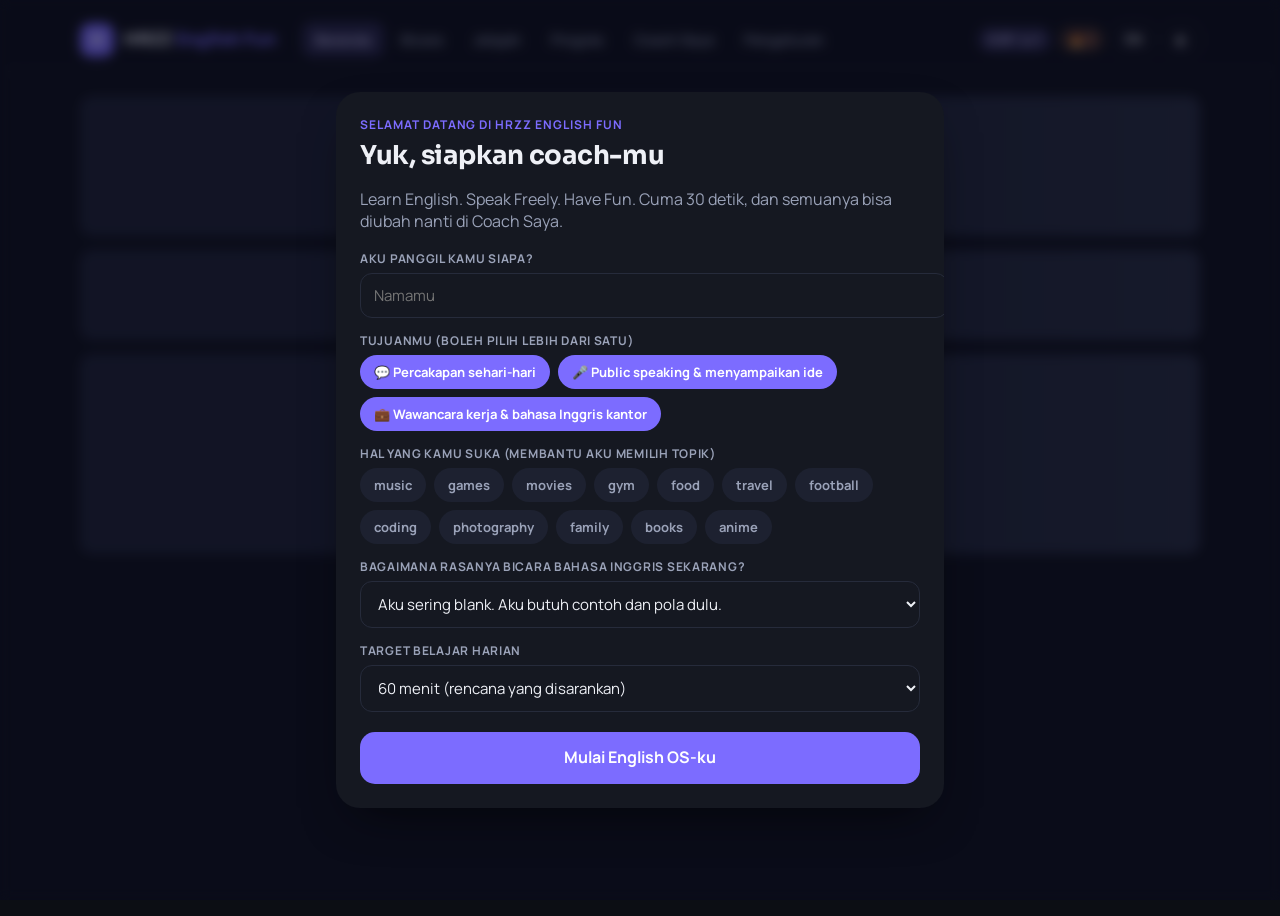
<file: pages/index.html>
<!DOCTYPE html>
<html lang="en">
<head>
<meta charset="utf-8" />
<meta name="viewport" content="width=device-width, initial-scale=1, viewport-fit=cover" />
<title>Home · Daily Command Center · HRZZ English Fun</title>
<meta name="description" content="HRZZ English Fun: your personal daily English coach. Learn English. Speak Freely. Have Fun." />
<meta name="theme-color" content="#0c0e14" />
<meta name="application-name" content="HRZZ English Fun" />
<meta name="mobile-web-app-capable" content="yes" />
<meta name="apple-mobile-web-app-capable" content="yes" />
<meta name="apple-mobile-web-app-status-bar-style" content="black-translucent" />
<meta name="apple-mobile-web-app-title" content="HRZZ English" />
<link rel="apple-touch-icon" href="/api/v2/images/ref/85dc582d-a0d6-4adc-9008-ea34d111bfb8?v=31846d463d367671" />
<link rel="icon" href="/api/v2/images/ref/85dc582d-a0d6-4adc-9008-ea34d111bfb8?v=31846d463d367671" />
<link rel="preconnect" href="https://fonts.googleapis.com" />
<link rel="preconnect" href="https://fonts.gstatic.com" crossorigin />
<link href="https://fonts.googleapis.com/css2?family=Sora:wght@600;700;800&family=Manrope:wght@500;600;700;800&display=swap" rel="stylesheet" />
<link rel="stylesheet" href="/assets/theme.css" />
<script>try{document.documentElement.setAttribute('data-theme',localStorage.getItem('hrzz-theme')||'dark')}catch(e){}</script>

</head>
<body>
<script>window.addEventListener("error",function(e){var a=document.getElementById("app");if(a)a.innerHTML="<div class='card card-pad' style='margin-top:24px'><b>Script error:</b> "+(e.message||e.type)+" <span class='muted'>("+(e.filename||"")+":"+(e.lineno||"")+")</span></div>"});window.addEventListener("unhandledrejection",function(e){var a=document.getElementById("app");if(a)a.innerHTML="<div class='card card-pad' style='margin-top:24px'><b>Error:</b> "+(e.reason&&e.reason.message||e.reason)+"</div>"});</script>
<main id="app" class="shell" data-page="home"></main>
<script src="/assets/data.js"></script>
<script src="/assets/i18n.js"></script>
<script src="/assets/core.js"></script>
<script src="/assets/app.js"></script>
<script src="/assets/page-home.js"></script>
</body>
</html>
</file>
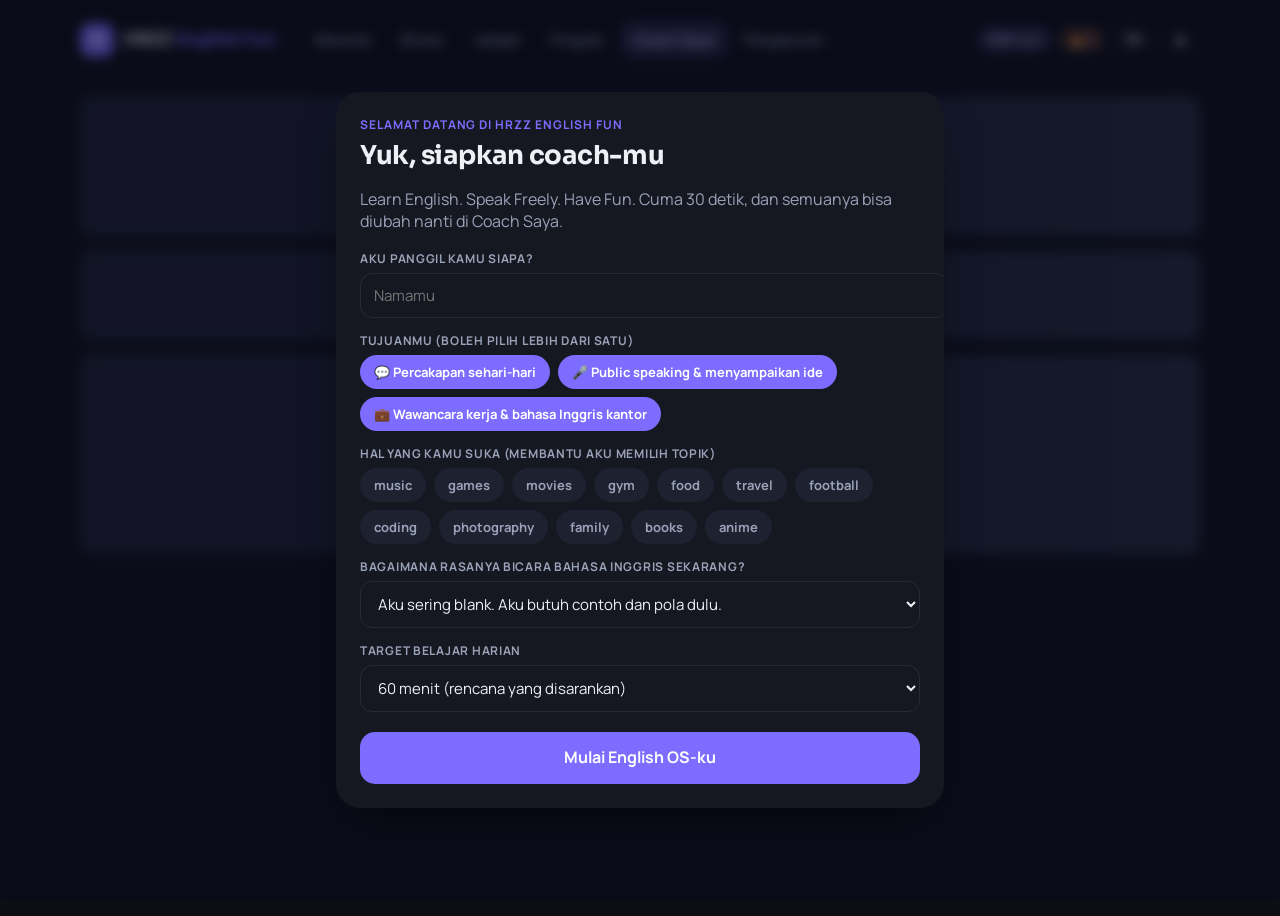
<file: pages/coach/index.html>
<!DOCTYPE html>
<html lang="en">
<head>
<meta charset="utf-8" />
<meta name="viewport" content="width=device-width, initial-scale=1, viewport-fit=cover" />
<title>My Coach · HRZZ English Fun</title>
<meta name="description" content="HRZZ English Fun: your personal daily English coach. Learn English. Speak Freely. Have Fun." />
<meta name="theme-color" content="#0c0e14" />
<meta name="application-name" content="HRZZ English Fun" />
<meta name="mobile-web-app-capable" content="yes" />
<meta name="apple-mobile-web-app-capable" content="yes" />
<meta name="apple-mobile-web-app-status-bar-style" content="black-translucent" />
<meta name="apple-mobile-web-app-title" content="HRZZ English" />
<link rel="apple-touch-icon" href="/api/v2/images/ref/85dc582d-a0d6-4adc-9008-ea34d111bfb8?v=31846d463d367671" />
<link rel="icon" href="/api/v2/images/ref/85dc582d-a0d6-4adc-9008-ea34d111bfb8?v=31846d463d367671" />
<link rel="preconnect" href="https://fonts.googleapis.com" />
<link rel="preconnect" href="https://fonts.gstatic.com" crossorigin />
<link href="https://fonts.googleapis.com/css2?family=Sora:wght@600;700;800&family=Manrope:wght@500;600;700;800&display=swap" rel="stylesheet" />
<link rel="stylesheet" href="/assets/theme.css" />
<script>try{document.documentElement.setAttribute('data-theme',localStorage.getItem('hrzz-theme')||'dark')}catch(e){}</script>

</head>
<body>
<script>window.addEventListener("error",function(e){var a=document.getElementById("app");if(a)a.innerHTML="<div class='card card-pad' style='margin-top:24px'><b>Script error:</b> "+(e.message||e.type)+" <span class='muted'>("+(e.filename||"")+":"+(e.lineno||"")+")</span></div>"});window.addEventListener("unhandledrejection",function(e){var a=document.getElementById("app");if(a)a.innerHTML="<div class='card card-pad' style='margin-top:24px'><b>Error:</b> "+(e.reason&&e.reason.message||e.reason)+"</div>"});</script>
<main id="app" class="shell" data-page="coach"></main>
<script src="/assets/data.js"></script>
<script src="/assets/i18n.js"></script>
<script src="/assets/core.js"></script>
<script src="/assets/app.js"></script>
<script src="/assets/page-misc.js"></script>
</body>
</html>
</file>
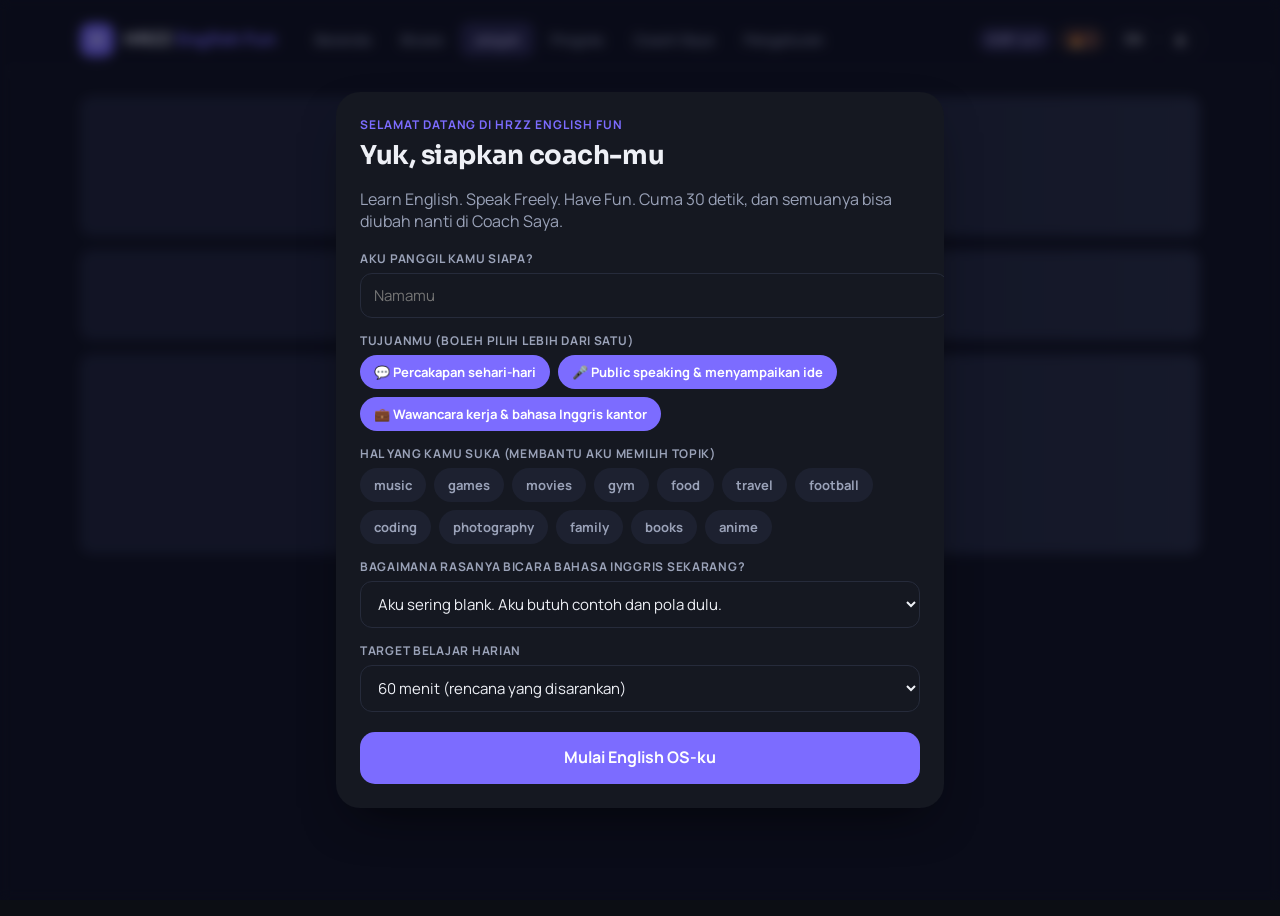
<file: pages/explore/index.html>
<!DOCTYPE html>
<html lang="en">
<head>
<meta charset="utf-8" />
<meta name="viewport" content="width=device-width, initial-scale=1, viewport-fit=cover" />
<title>Explore · Mission Library · HRZZ English Fun</title>
<meta name="description" content="HRZZ English Fun: your personal daily English coach. Learn English. Speak Freely. Have Fun." />
<meta name="theme-color" content="#0c0e14" />
<meta name="application-name" content="HRZZ English Fun" />
<meta name="mobile-web-app-capable" content="yes" />
<meta name="apple-mobile-web-app-capable" content="yes" />
<meta name="apple-mobile-web-app-status-bar-style" content="black-translucent" />
<meta name="apple-mobile-web-app-title" content="HRZZ English" />
<link rel="apple-touch-icon" href="/api/v2/images/ref/85dc582d-a0d6-4adc-9008-ea34d111bfb8?v=31846d463d367671" />
<link rel="icon" href="/api/v2/images/ref/85dc582d-a0d6-4adc-9008-ea34d111bfb8?v=31846d463d367671" />
<link rel="preconnect" href="https://fonts.googleapis.com" />
<link rel="preconnect" href="https://fonts.gstatic.com" crossorigin />
<link href="https://fonts.googleapis.com/css2?family=Sora:wght@600;700;800&family=Manrope:wght@500;600;700;800&display=swap" rel="stylesheet" />
<link rel="stylesheet" href="/assets/theme.css" />
<script>try{document.documentElement.setAttribute('data-theme',localStorage.getItem('hrzz-theme')||'dark')}catch(e){}</script>

</head>
<body>
<script>window.addEventListener("error",function(e){var a=document.getElementById("app");if(a)a.innerHTML="<div class='card card-pad' style='margin-top:24px'><b>Script error:</b> "+(e.message||e.type)+" <span class='muted'>("+(e.filename||"")+":"+(e.lineno||"")+")</span></div>"});window.addEventListener("unhandledrejection",function(e){var a=document.getElementById("app");if(a)a.innerHTML="<div class='card card-pad' style='margin-top:24px'><b>Error:</b> "+(e.reason&&e.reason.message||e.reason)+"</div>"});</script>
<main id="app" class="shell" data-page="explore"></main>
<script src="/assets/data.js"></script>
<script src="/assets/i18n.js"></script>
<script src="/assets/core.js"></script>
<script src="/assets/app.js"></script>
<script src="/assets/page-misc.js"></script>
</body>
</html>
</file>
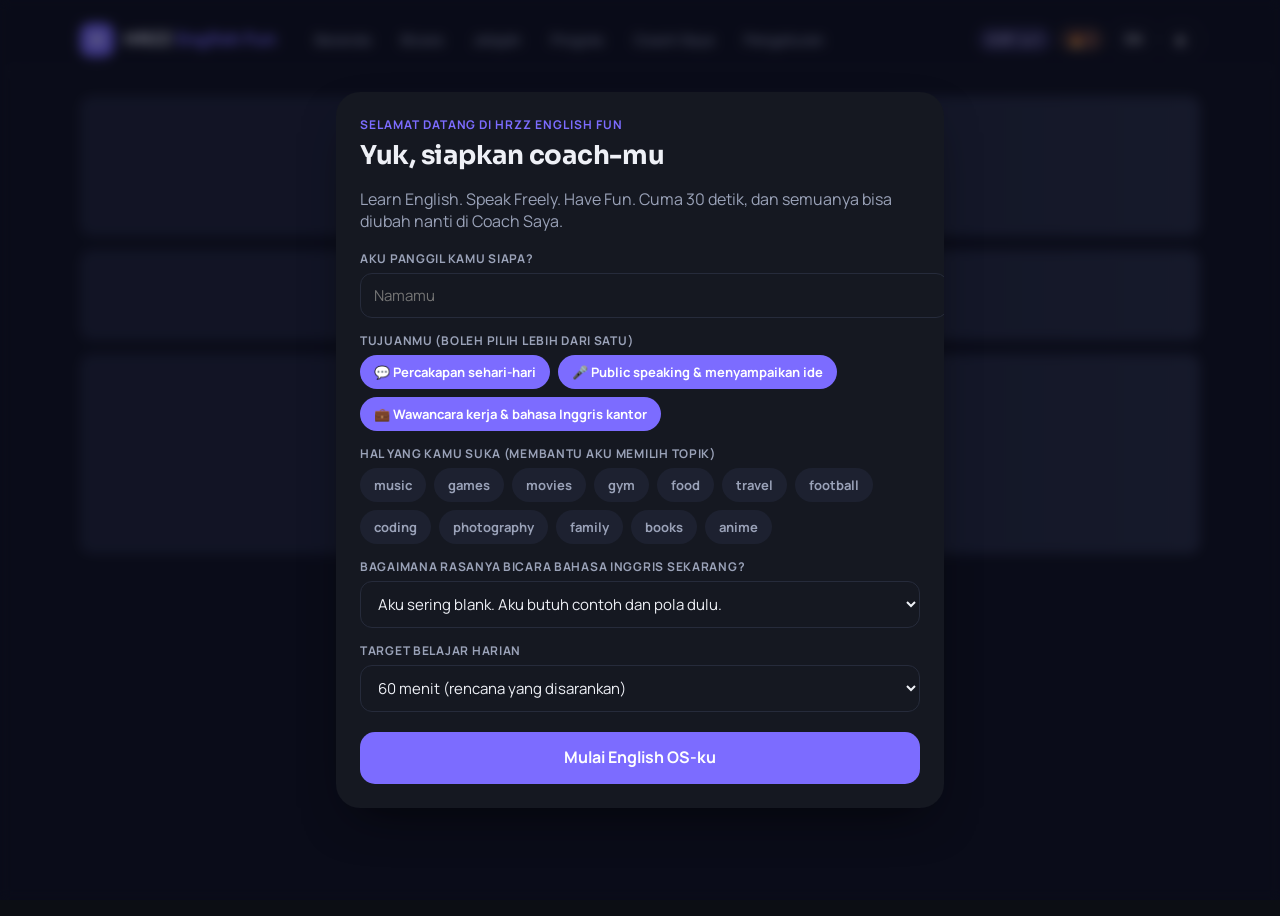
<file: pages/mission/index.html>
<!DOCTYPE html>
<html lang="en">
<head>
<meta charset="utf-8" />
<meta name="viewport" content="width=device-width, initial-scale=1, viewport-fit=cover" />
<title>Today's Mission · HRZZ English Fun</title>
<meta name="description" content="HRZZ English Fun: your personal daily English coach. Learn English. Speak Freely. Have Fun." />
<meta name="theme-color" content="#0c0e14" />
<meta name="application-name" content="HRZZ English Fun" />
<meta name="mobile-web-app-capable" content="yes" />
<meta name="apple-mobile-web-app-capable" content="yes" />
<meta name="apple-mobile-web-app-status-bar-style" content="black-translucent" />
<meta name="apple-mobile-web-app-title" content="HRZZ English" />
<link rel="apple-touch-icon" href="/api/v2/images/ref/85dc582d-a0d6-4adc-9008-ea34d111bfb8?v=31846d463d367671" />
<link rel="icon" href="/api/v2/images/ref/85dc582d-a0d6-4adc-9008-ea34d111bfb8?v=31846d463d367671" />
<link rel="preconnect" href="https://fonts.googleapis.com" />
<link rel="preconnect" href="https://fonts.gstatic.com" crossorigin />
<link href="https://fonts.googleapis.com/css2?family=Sora:wght@600;700;800&family=Manrope:wght@500;600;700;800&display=swap" rel="stylesheet" />
<link rel="stylesheet" href="/assets/theme.css" />
<script>try{document.documentElement.setAttribute('data-theme',localStorage.getItem('hrzz-theme')||'dark')}catch(e){}</script>

</head>
<body>
<script>window.addEventListener("error",function(e){var a=document.getElementById("app");if(a)a.innerHTML="<div class='card card-pad' style='margin-top:24px'><b>Script error:</b> "+(e.message||e.type)+" <span class='muted'>("+(e.filename||"")+":"+(e.lineno||"")+")</span></div>"});window.addEventListener("unhandledrejection",function(e){var a=document.getElementById("app");if(a)a.innerHTML="<div class='card card-pad' style='margin-top:24px'><b>Error:</b> "+(e.reason&&e.reason.message||e.reason)+"</div>"});</script>
<main id="app" class="shell" data-page="mission"></main>
<script src="/assets/data.js"></script>
<script src="/assets/i18n.js"></script>
<script src="/assets/core.js"></script>
<script src="/assets/app.js"></script>
<script src="/assets/page-mission.js"></script>
</body>
</html>
</file>
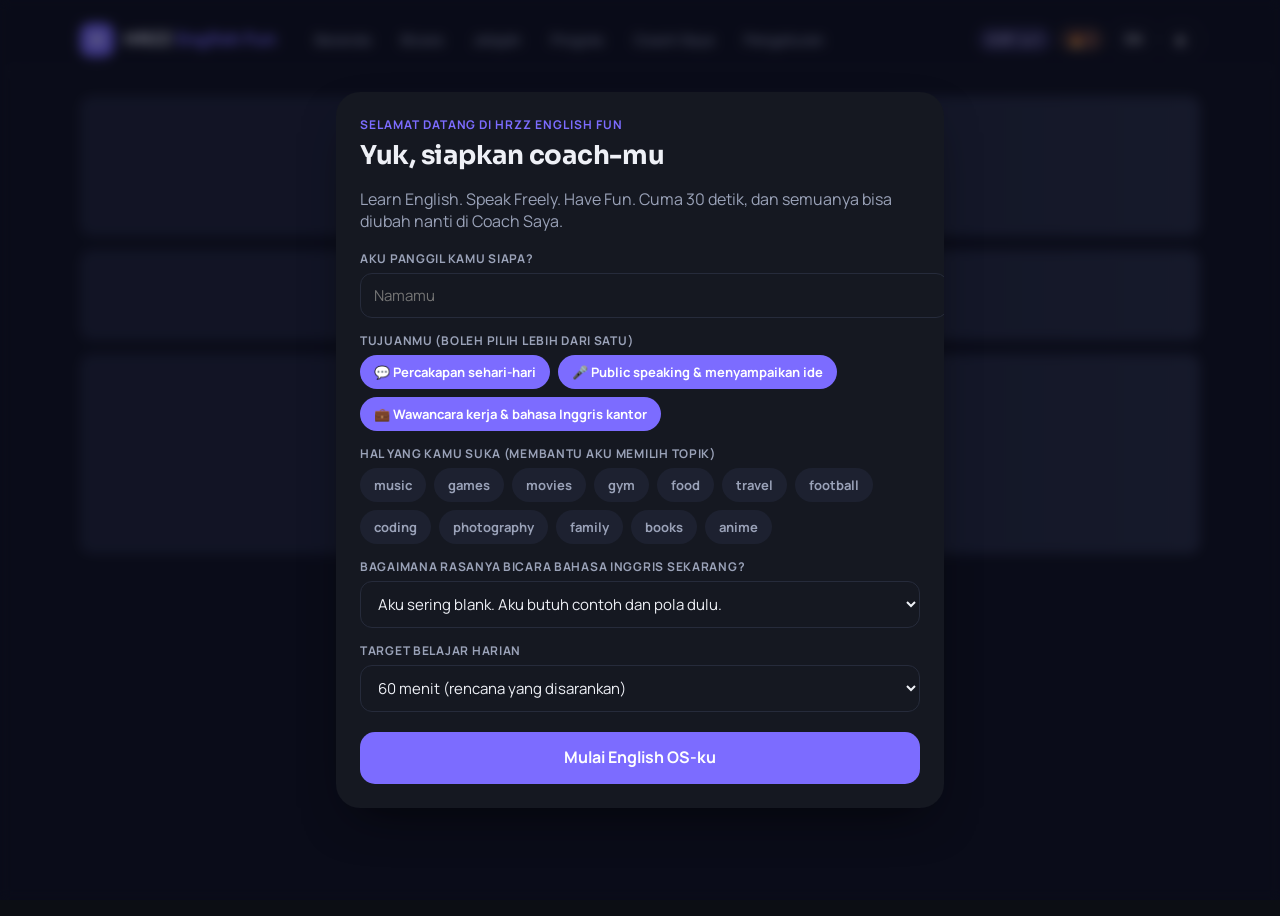
<file: pages/play/index.html>
<!DOCTYPE html>
<html lang="en">
<head>
<meta charset="utf-8" />
<meta name="viewport" content="width=device-width, initial-scale=1, viewport-fit=cover" />
<title>Activity · HRZZ English Fun</title>
<meta name="description" content="HRZZ English Fun: your personal daily English coach. Learn English. Speak Freely. Have Fun." />
<meta name="theme-color" content="#0c0e14" />
<meta name="application-name" content="HRZZ English Fun" />
<meta name="mobile-web-app-capable" content="yes" />
<meta name="apple-mobile-web-app-capable" content="yes" />
<meta name="apple-mobile-web-app-status-bar-style" content="black-translucent" />
<meta name="apple-mobile-web-app-title" content="HRZZ English" />
<link rel="apple-touch-icon" href="/api/v2/images/ref/85dc582d-a0d6-4adc-9008-ea34d111bfb8?v=31846d463d367671" />
<link rel="icon" href="/api/v2/images/ref/85dc582d-a0d6-4adc-9008-ea34d111bfb8?v=31846d463d367671" />
<link rel="preconnect" href="https://fonts.googleapis.com" />
<link rel="preconnect" href="https://fonts.gstatic.com" crossorigin />
<link href="https://fonts.googleapis.com/css2?family=Sora:wght@600;700;800&family=Manrope:wght@500;600;700;800&display=swap" rel="stylesheet" />
<link rel="stylesheet" href="/assets/theme.css" />
<script>try{document.documentElement.setAttribute('data-theme',localStorage.getItem('hrzz-theme')||'dark')}catch(e){}</script>

</head>
<body>
<script>window.addEventListener("error",function(e){var a=document.getElementById("app");if(a)a.innerHTML="<div class='card card-pad' style='margin-top:24px'><b>Script error:</b> "+(e.message||e.type)+" <span class='muted'>("+(e.filename||"")+":"+(e.lineno||"")+")</span></div>"});window.addEventListener("unhandledrejection",function(e){var a=document.getElementById("app");if(a)a.innerHTML="<div class='card card-pad' style='margin-top:24px'><b>Error:</b> "+(e.reason&&e.reason.message||e.reason)+"</div>"});</script>
<main id="app" class="shell" data-page="play"></main>
<script src="/assets/data.js"></script>
<script src="/assets/i18n.js"></script>
<script src="/assets/core.js"></script>
<script src="/assets/app.js"></script>
<script src="/assets/page-play.js"></script>
</body>
</html>
</file>
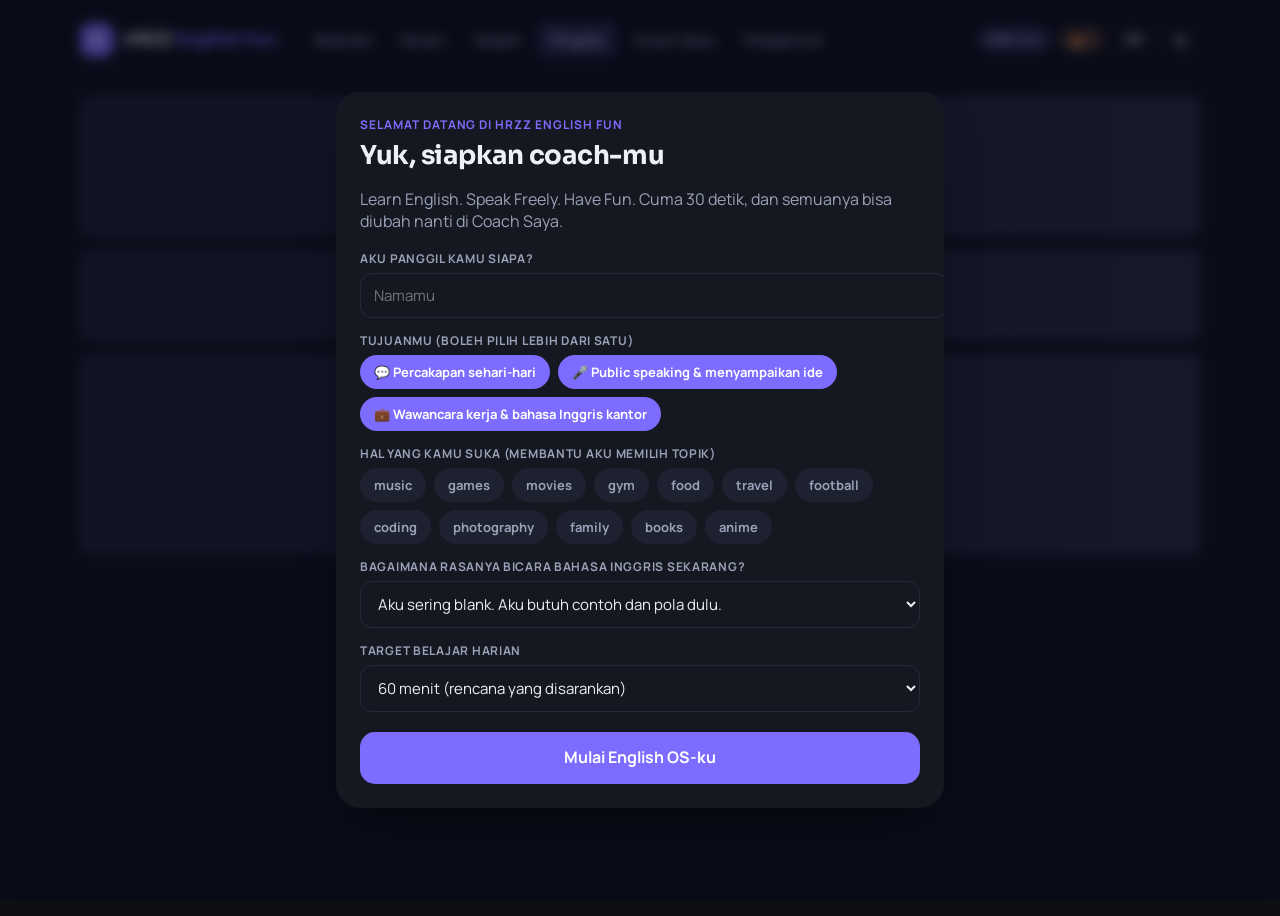
<file: pages/progress/index.html>
<!DOCTYPE html>
<html lang="en">
<head>
<meta charset="utf-8" />
<meta name="viewport" content="width=device-width, initial-scale=1, viewport-fit=cover" />
<title>Progress · Learning Analytics · HRZZ English Fun</title>
<meta name="description" content="HRZZ English Fun: your personal daily English coach. Learn English. Speak Freely. Have Fun." />
<meta name="theme-color" content="#0c0e14" />
<meta name="application-name" content="HRZZ English Fun" />
<meta name="mobile-web-app-capable" content="yes" />
<meta name="apple-mobile-web-app-capable" content="yes" />
<meta name="apple-mobile-web-app-status-bar-style" content="black-translucent" />
<meta name="apple-mobile-web-app-title" content="HRZZ English" />
<link rel="apple-touch-icon" href="/api/v2/images/ref/85dc582d-a0d6-4adc-9008-ea34d111bfb8?v=31846d463d367671" />
<link rel="icon" href="/api/v2/images/ref/85dc582d-a0d6-4adc-9008-ea34d111bfb8?v=31846d463d367671" />
<link rel="preconnect" href="https://fonts.googleapis.com" />
<link rel="preconnect" href="https://fonts.gstatic.com" crossorigin />
<link href="https://fonts.googleapis.com/css2?family=Sora:wght@600;700;800&family=Manrope:wght@500;600;700;800&display=swap" rel="stylesheet" />
<link rel="stylesheet" href="/assets/theme.css" />
<script>try{document.documentElement.setAttribute('data-theme',localStorage.getItem('hrzz-theme')||'dark')}catch(e){}</script>
<script src="https://cdn.moda.app/runtime-libs/chartjs-4.5.1/chart.umd.min.js"></script>
</head>
<body>
<script>window.addEventListener("error",function(e){var a=document.getElementById("app");if(a)a.innerHTML="<div class='card card-pad' style='margin-top:24px'><b>Script error:</b> "+(e.message||e.type)+" <span class='muted'>("+(e.filename||"")+":"+(e.lineno||"")+")</span></div>"});window.addEventListener("unhandledrejection",function(e){var a=document.getElementById("app");if(a)a.innerHTML="<div class='card card-pad' style='margin-top:24px'><b>Error:</b> "+(e.reason&&e.reason.message||e.reason)+"</div>"});</script>
<main id="app" class="shell" data-page="progress"></main>
<script src="/assets/data.js"></script>
<script src="/assets/i18n.js"></script>
<script src="/assets/core.js"></script>
<script src="/assets/app.js"></script>
<script src="/assets/page-misc.js"></script>
</body>
</html>
</file>
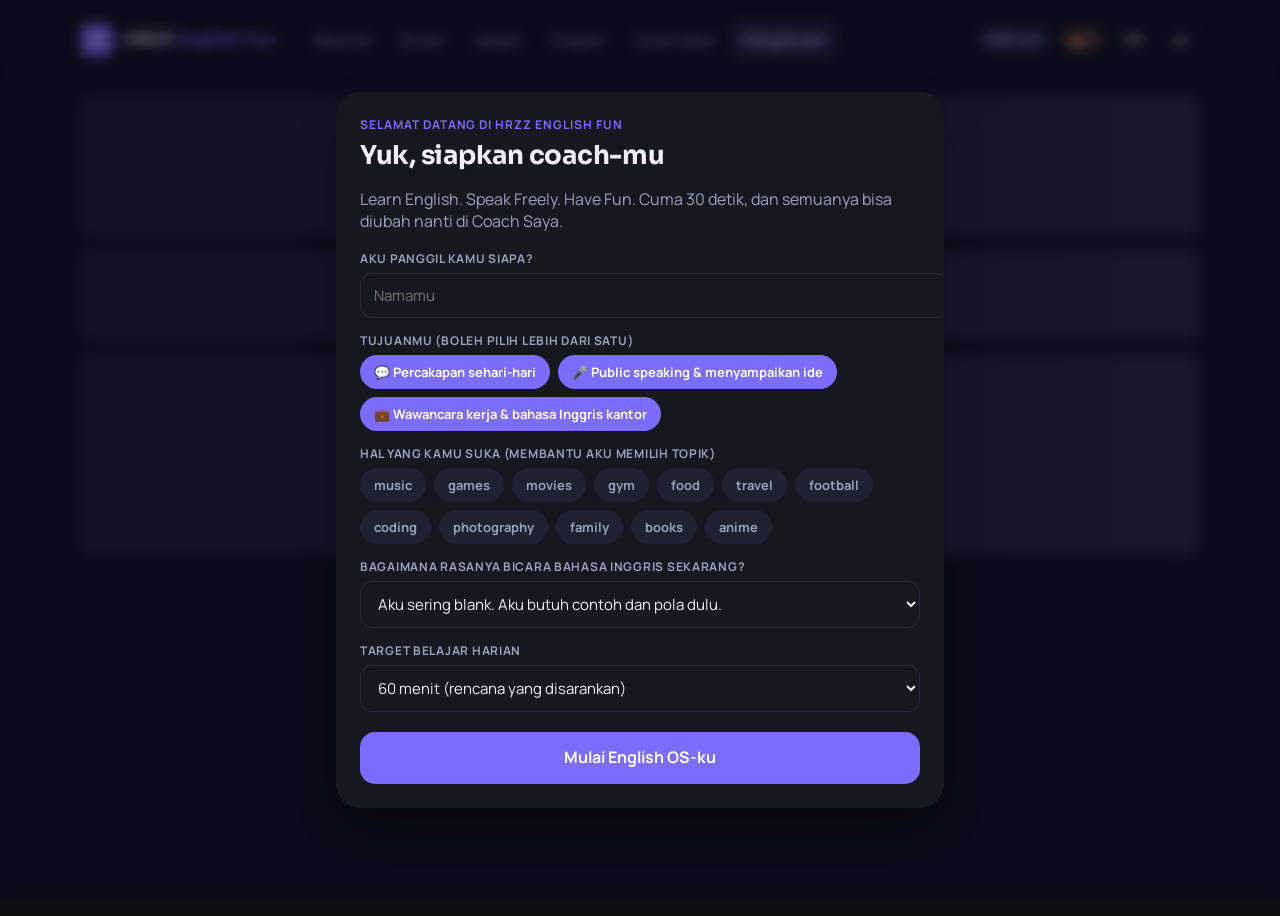
<file: pages/settings/index.html>
<!DOCTYPE html>
<html lang="en">
<head>
<meta charset="utf-8" />
<meta name="viewport" content="width=device-width, initial-scale=1, viewport-fit=cover" />
<title>Settings · HRZZ English Fun</title>
<meta name="description" content="HRZZ English Fun: your personal daily English coach. Learn English. Speak Freely. Have Fun." />
<meta name="theme-color" content="#0c0e14" />
<meta name="application-name" content="HRZZ English Fun" />
<meta name="mobile-web-app-capable" content="yes" />
<meta name="apple-mobile-web-app-capable" content="yes" />
<meta name="apple-mobile-web-app-status-bar-style" content="black-translucent" />
<meta name="apple-mobile-web-app-title" content="HRZZ English" />
<link rel="apple-touch-icon" href="/api/v2/images/ref/85dc582d-a0d6-4adc-9008-ea34d111bfb8?v=31846d463d367671" />
<link rel="icon" href="/api/v2/images/ref/85dc582d-a0d6-4adc-9008-ea34d111bfb8?v=31846d463d367671" />
<link rel="preconnect" href="https://fonts.googleapis.com" />
<link rel="preconnect" href="https://fonts.gstatic.com" crossorigin />
<link href="https://fonts.googleapis.com/css2?family=Sora:wght@600;700;800&family=Manrope:wght@500;600;700;800&display=swap" rel="stylesheet" />
<link rel="stylesheet" href="/assets/theme.css" />
<script>try{document.documentElement.setAttribute('data-theme',localStorage.getItem('hrzz-theme')||'dark')}catch(e){}</script>

</head>
<body>
<script>window.addEventListener("error",function(e){var a=document.getElementById("app");if(a)a.innerHTML="<div class='card card-pad' style='margin-top:24px'><b>Script error:</b> "+(e.message||e.type)+" <span class='muted'>("+(e.filename||"")+":"+(e.lineno||"")+")</span></div>"});window.addEventListener("unhandledrejection",function(e){var a=document.getElementById("app");if(a)a.innerHTML="<div class='card card-pad' style='margin-top:24px'><b>Error:</b> "+(e.reason&&e.reason.message||e.reason)+"</div>"});</script>
<main id="app" class="shell" data-page="settings"></main>
<script src="/assets/data.js"></script>
<script src="/assets/i18n.js"></script>
<script src="/assets/core.js"></script>
<script src="/assets/app.js"></script>
<script src="/assets/page-misc.js"></script>
</body>
</html>
</file>
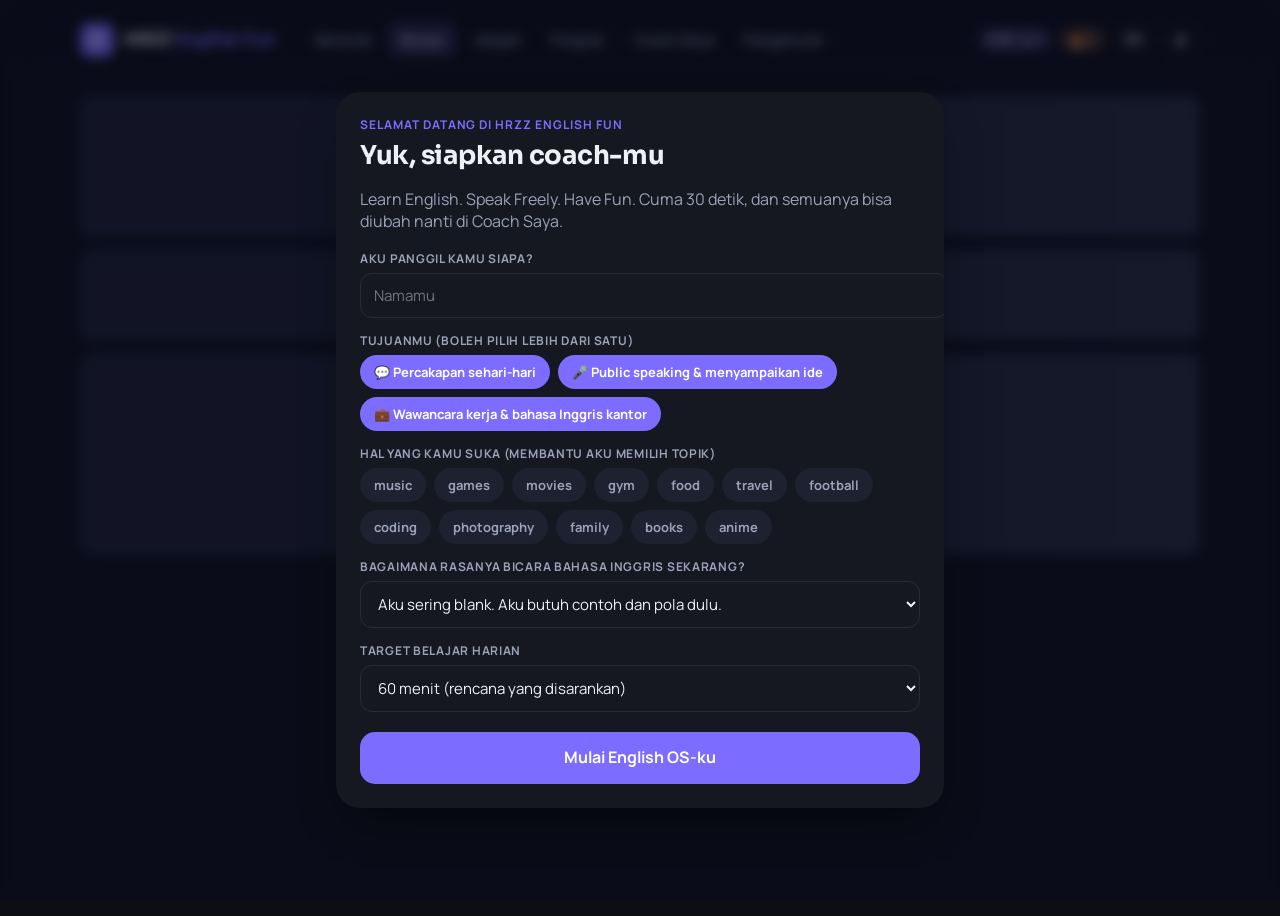
<file: pages/speak/index.html>
<!DOCTYPE html>
<html lang="en">
<head>
<meta charset="utf-8" />
<meta name="viewport" content="width=device-width, initial-scale=1, viewport-fit=cover" />
<title>Speaking Studio · HRZZ English Fun</title>
<meta name="description" content="HRZZ English Fun: your personal daily English coach. Learn English. Speak Freely. Have Fun." />
<meta name="theme-color" content="#0c0e14" />
<meta name="application-name" content="HRZZ English Fun" />
<meta name="mobile-web-app-capable" content="yes" />
<meta name="apple-mobile-web-app-capable" content="yes" />
<meta name="apple-mobile-web-app-status-bar-style" content="black-translucent" />
<meta name="apple-mobile-web-app-title" content="HRZZ English" />
<link rel="apple-touch-icon" href="/api/v2/images/ref/85dc582d-a0d6-4adc-9008-ea34d111bfb8?v=31846d463d367671" />
<link rel="icon" href="/api/v2/images/ref/85dc582d-a0d6-4adc-9008-ea34d111bfb8?v=31846d463d367671" />
<link rel="preconnect" href="https://fonts.googleapis.com" />
<link rel="preconnect" href="https://fonts.gstatic.com" crossorigin />
<link href="https://fonts.googleapis.com/css2?family=Sora:wght@600;700;800&family=Manrope:wght@500;600;700;800&display=swap" rel="stylesheet" />
<link rel="stylesheet" href="/assets/theme.css" />
<script>try{document.documentElement.setAttribute('data-theme',localStorage.getItem('hrzz-theme')||'dark')}catch(e){}</script>

</head>
<body>
<script>window.addEventListener("error",function(e){var a=document.getElementById("app");if(a)a.innerHTML="<div class='card card-pad' style='margin-top:24px'><b>Script error:</b> "+(e.message||e.type)+" <span class='muted'>("+(e.filename||"")+":"+(e.lineno||"")+")</span></div>"});window.addEventListener("unhandledrejection",function(e){var a=document.getElementById("app");if(a)a.innerHTML="<div class='card card-pad' style='margin-top:24px'><b>Error:</b> "+(e.reason&&e.reason.message||e.reason)+"</div>"});</script>
<main id="app" class="shell" data-page="speak"></main>
<script src="/assets/data.js"></script>
<script src="/assets/i18n.js"></script>
<script src="/assets/core.js"></script>
<script src="/assets/app.js"></script>
<script src="/assets/page-speak.js"></script>
</body>
</html>
</file>
<file: assets/theme.css>
/* HRZZ English Fun — design system */
:root{
  /* dark, simple (default) */
  --bg:#0c0e14; --surface:#151821; --surface-2:#1d2130; --border:#262b3b;
  --text:#eef0f6; --muted:#9aa2b8; --faint:#5f6680;
  --brand:#7c6cff; --brand-2:#7c6cff; --brand-soft:#262445;
  --accent:#ff8a5c; --accent-soft:#3a2a22;
  --mint:#34d399; --mint-soft:#15332a; --sun:#fbbf24; --sun-soft:#3a2f12; --rose:#fb6f8f; --rose-soft:#3b1f29; --sky:#60a5fa; --sky-soft:#172a44;
  --shadow:none; --shadow-lg:0 20px 50px -20px rgba(0,0,0,.7);
  --radius:14px; --radius-sm:10px;
  --font-head:"Sora",system-ui,sans-serif; --font-body:"Manrope",system-ui,sans-serif;
}
html[data-theme="light"]{
  --bg:#f6f7fb; --surface:#ffffff; --surface-2:#eff1f7; --border:#e3e6ef;
  --text:#14172a; --muted:#5f6680; --faint:#9aa1b5;
  --brand:#5b4bff; --brand-2:#5b4bff; --brand-soft:#ebe8ff;
  --accent:#ff7a45; --accent-soft:#ffe9df;
  --mint:#10b981; --mint-soft:#dcf7ee; --sun:#f59e0b; --sun-soft:#fff3cc; --rose:#ef4a6e; --rose-soft:#fde2e8; --sky:#2f8cff; --sky-soft:#e1efff;
  --shadow:none; --shadow-lg:0 20px 50px -20px rgba(20,24,60,.3);
}
html{background:var(--bg);color:var(--text);font-family:var(--font-body);-webkit-font-smoothing:antialiased;scroll-behavior:smooth}
body{min-height:100vh;background:var(--bg);color:var(--text)}
h1,h2,h3,h4,.font-head{font-family:var(--font-head);letter-spacing:-.01em}
a{color:inherit}
button{font-family:inherit}
::selection{background:var(--brand);color:#fff}

/* layout */
.shell{max-width:1120px;margin:0 auto;padding:0 16px 110px}
@media(min-width:768px){.shell{padding:0 28px 60px}}
.topbar{position:sticky;top:0;z-index:30;backdrop-filter:blur(14px);background:color-mix(in srgb,var(--bg) 78%,transparent);border-bottom:1px solid var(--border)}
.topbar-inner{max-width:1120px;margin:0 auto;padding:12px 16px;display:flex;align-items:center;gap:14px}
.logo span:last-child{white-space:nowrap}
.topbar-inner .chip{white-space:nowrap}
@media(max-width:520px){.logo span:last-child{font-size:15px}.topbar-inner .chip{font-size:11px;padding:3px 8px}#hdr-xp{display:none}.topbar-inner{gap:8px}}
@media(min-width:768px){.topbar-inner{padding:14px 28px}}
.logo{display:flex;align-items:center;gap:10px;font-family:var(--font-head);font-weight:700;font-size:17px;text-decoration:none}
.logo-mark{width:34px;height:34px;border-radius:11px;background:var(--brand);display:grid;place-items:center;color:#fff;font-size:15px;font-weight:800}
.nav-desktop{display:none;gap:4px;margin-left:12px}
@media(min-width:768px){.nav-desktop{display:flex}}
.nav-link{padding:8px 13px;border-radius:10px;font-size:14px;font-weight:600;color:var(--muted);text-decoration:none;transition:.15s}
.nav-link:hover{background:var(--surface-2);color:var(--text)}
.nav-link.active{background:var(--brand-soft);color:var(--brand)}
.nav-link.active{color:#d8d2ff} html[data-theme="light"] .nav-link.active{color:var(--brand)}
.nav-mobile{position:fixed;bottom:0;left:0;right:0;z-index:30;display:flex;justify-content:space-around;padding:8px 6px calc(8px + env(safe-area-inset-bottom));background:color-mix(in srgb,var(--surface) 92%,transparent);backdrop-filter:blur(14px);border-top:1px solid var(--border)}
@media(min-width:768px){.nav-mobile{display:none}}
.nav-mobile a{display:flex;flex-direction:column;align-items:center;gap:3px;font-size:10.5px;font-weight:600;color:var(--faint);text-decoration:none;padding:4px 8px;border-radius:10px;min-width:52px}
.nav-mobile a.active{color:var(--brand)}
.nav-mobile svg{width:22px;height:22px}

/* components */
.card{background:var(--surface);border:1px solid var(--border);border-radius:var(--radius)}
.card-pad{padding:20px}
@media(min-width:768px){.card-pad{padding:24px}}
.card-soft{background:var(--surface-2);border:1px solid transparent;border-radius:var(--radius)}
.btn{display:inline-flex;align-items:center;justify-content:center;gap:8px;padding:11px 18px;border-radius:13px;font-weight:700;font-size:14px;border:1px solid transparent;cursor:pointer;transition:.15s;text-decoration:none;line-height:1.2;white-space:nowrap}
.btn:disabled{opacity:.5;cursor:not-allowed}
.btn-primary{background:var(--brand);color:#fff}
.btn-primary:hover:not(:disabled){transform:translateY(-1px);filter:brightness(1.06)}
.btn-accent{background:var(--accent);color:#fff}
.btn-ghost{background:transparent;border-color:var(--border);color:var(--text)}
.btn-ghost:hover:not(:disabled){background:var(--surface-2)}
.btn-soft{background:var(--brand-soft);color:#d8d2ff}
html[data-theme="light"] .btn-soft{color:var(--brand)}
.btn-sm{padding:7px 12px;font-size:13px;border-radius:10px}
.btn-lg{padding:15px 24px;font-size:16px;border-radius:15px}
.btn-block{width:100%}
.chip{display:inline-flex;align-items:center;gap:6px;padding:4px 10px;border-radius:999px;font-size:12px;font-weight:700;background:var(--surface-2);color:var(--muted)}
.chip-brand{background:var(--brand-soft);color:#d8d2ff} html[data-theme="light"] .chip-brand{color:var(--brand)}
.chip-mint{background:var(--mint-soft);color:var(--mint)}
.chip-sun{background:var(--sun-soft);color:var(--sun)} html[data-theme="light"] .chip-sun{color:#9a6b00}
.chip-rose{background:var(--rose-soft);color:var(--rose)}
.chip-sky{background:var(--sky-soft);color:var(--sky)}
.chip-accent{background:var(--accent-soft);color:var(--accent)}
.chip.selectable{cursor:pointer;border:1px solid transparent;padding:7px 13px;font-size:13px}
.chip.selectable.on{background:var(--brand);color:#fff}
.input,.select,.textarea{width:100%;background:var(--surface);border:1px solid var(--border);border-radius:12px;padding:11px 13px;font-size:15px;color:var(--text);outline:none;transition:.15s;font-family:inherit}
.input:focus,.select:focus,.textarea:focus{border-color:var(--brand);box-shadow:0 0 0 3px var(--brand-soft)}
.textarea{min-height:96px;resize:vertical;line-height:1.5}
.label{display:block;font-size:12px;font-weight:700;color:var(--muted);margin-bottom:6px;text-transform:uppercase;letter-spacing:.06em}
.eyebrow{font-size:12px;font-weight:700;color:var(--brand);text-transform:uppercase;letter-spacing:.08em}
.muted{color:var(--muted)} .faint{color:var(--faint)}
.progress{height:8px;border-radius:999px;background:var(--surface-2);overflow:hidden}
.progress>i{display:block;height:100%;border-radius:999px;background:var(--brand);transition:width .5s cubic-bezier(.2,.8,.2,1)}
.progress.mint>i{background:var(--mint)} .progress.accent>i{background:var(--accent)}
.ring{position:relative;width:96px;height:96px}
.ring svg{transform:rotate(-90deg)}
.ring .track{stroke:var(--surface-2)} .ring .bar{stroke:var(--brand);stroke-linecap:round;transition:stroke-dashoffset .8s cubic-bezier(.2,.8,.2,1)}
.ring .ring-label{position:absolute;inset:0;display:grid;place-items:center;text-align:center;font-family:var(--font-head);font-weight:700}
.stat{display:flex;flex-direction:column;gap:2px}
.stat b{font-family:var(--font-head);font-size:24px;line-height:1}
.stat span{font-size:12px;color:var(--muted);font-weight:600}
.list-item{display:flex;align-items:center;gap:12px;padding:12px 14px;border-radius:14px;background:var(--surface-2);transition:.15s}
.list-item.clickable{cursor:pointer} .list-item.clickable:hover{background:var(--brand-soft)}
.list-item.done{opacity:.7}
.check{width:26px;height:26px;border-radius:9px;border:2px solid var(--border);display:grid;place-items:center;flex-shrink:0;font-size:13px;color:#fff}
.check.on{background:var(--mint);border-color:var(--mint)}
.icon-box{width:42px;height:42px;border-radius:13px;display:grid;place-items:center;flex-shrink:0;font-size:18px}
.toast-wrap{position:fixed;left:50%;transform:translateX(-50%);bottom:84px;z-index:60;display:flex;flex-direction:column;gap:8px;pointer-events:none}
@media(min-width:768px){.toast-wrap{bottom:28px}}
.toast{background:var(--surface-2);color:var(--text);border:1px solid var(--border);padding:11px 16px;border-radius:12px;font-size:14px;font-weight:600;box-shadow:var(--shadow-lg);animation:toast-in .35s cubic-bezier(.2,.8,.2,1)}
.toast.success{background:var(--mint);color:#fff} .toast.error{background:var(--rose);color:#fff}
@keyframes toast-in{from{opacity:0;transform:translateY(12px)}to{opacity:1;transform:none}}
.fade-in{animation:fade-in .4s cubic-bezier(.2,.8,.2,1) both}
@keyframes fade-in{from{opacity:0;transform:translateY(8px)}to{opacity:1;transform:none}}
.pop{animation:pop .45s cubic-bezier(.2,.9,.3,1.4) both}
@keyframes pop{from{transform:scale(.7);opacity:0}to{transform:scale(1);opacity:1}}
.modal-bg{position:fixed;inset:0;background:rgba(10,12,30,.55);backdrop-filter:blur(6px);z-index:50;display:flex;align-items:flex-end;justify-content:center;padding:0}
@media(min-width:640px){.modal-bg{align-items:center;padding:24px}}
.modal{background:var(--surface);width:100%;max-width:560px;max-height:92vh;overflow:auto;border-radius:24px 24px 0 0;padding:24px;box-shadow:var(--shadow-lg)}
@media(min-width:640px){.modal{border-radius:24px}}
.hero-grad{background:var(--surface);border:1px solid var(--brand)!important;color:var(--text)}
.hero-grad .eyebrow{color:var(--brand)}
.word-tile{padding:8px 13px;border-radius:11px;background:var(--surface);border:1px solid var(--border);font-weight:600;cursor:pointer;transition:.12s;user-select:none;font-size:15px}
.word-tile:hover{border-color:var(--brand);transform:translateY(-1px)}
.word-tile.used{opacity:.3;pointer-events:none}
.answer-zone{min-height:54px;border:2px dashed var(--border);border-radius:14px;padding:8px;display:flex;flex-wrap:wrap;gap:6px;align-items:center}
.answer-zone .word-tile{background:var(--brand-soft);border-color:transparent}
.option{display:flex;align-items:center;gap:12px;padding:12px 14px;border-radius:14px;border:1.5px solid var(--border);background:var(--surface);cursor:pointer;font-weight:600;transition:.12s;text-align:left;width:100%}
.option:hover{border-color:var(--brand)} .option.correct{border-color:var(--mint);background:var(--mint-soft)} .option.wrong{border-color:var(--rose);background:var(--rose-soft)}
.bubble{max-width:85%;padding:12px 15px;border-radius:18px;font-size:15px;line-height:1.5}
.bubble.coach{background:var(--surface-2);border-bottom-left-radius:6px}
.bubble.me{background:var(--brand);color:#fff;margin-left:auto;border-bottom-right-radius:6px}
.bubble .id{display:block;font-size:12.5px;color:var(--muted);margin-top:4px;font-style:italic}
.mic-btn{width:60px;height:60px;border-radius:50%;background:var(--brand);color:#fff;display:grid;place-items:center;border:none;cursor:pointer;transition:.15s}
.mic-btn.listening{animation:pulse 1.2s infinite;background:var(--rose)}
.mic-btn:disabled{background:var(--faint);box-shadow:none;cursor:not-allowed}
@keyframes pulse{0%{box-shadow:0 0 0 0 rgba(239,74,110,.5)}70%{box-shadow:0 0 0 18px rgba(239,74,110,0)}100%{box-shadow:0 0 0 0 rgba(239,74,110,0)}}
.steps{display:flex;gap:4px}
.steps i{flex:1;height:5px;border-radius:999px;background:var(--surface-2)}
.steps i.done{background:var(--mint)} .steps i.now{background:var(--brand)}
.calendar{display:grid;grid-template-columns:repeat(7,1fr);gap:5px}
.calendar .day{aspect-ratio:1;border-radius:8px;background:var(--surface-2);display:grid;place-items:center;font-size:11px;font-weight:700;color:var(--faint)}
.calendar .day.l1{background:color-mix(in srgb,var(--brand) 30%,var(--surface-2));color:var(--text)}
.calendar .day.l2{background:color-mix(in srgb,var(--brand) 60%,var(--surface-2));color:#fff}
.calendar .day.l3{background:var(--brand);color:#fff}
.calendar .day.today{outline:2px solid var(--accent);outline-offset:1px}
.badge{display:flex;flex-direction:column;align-items:center;gap:6px;padding:14px 8px;border-radius:16px;background:var(--surface-2);text-align:center}
.badge .em{font-size:30px;filter:grayscale(1);opacity:.35}
.badge.earned .em{filter:none;opacity:1}
.badge small{font-size:11.5px;font-weight:700;color:var(--muted);line-height:1.25}
.kbd{font-family:ui-monospace,monospace;font-size:12px;background:var(--surface-2);padding:2px 6px;border-radius:6px}
.divider{height:1px;background:var(--border);margin:16px 0}
.grid-cards{display:grid;gap:14px;grid-template-columns:1fr}
@media(min-width:640px){.grid-cards{grid-template-columns:repeat(2,1fr)}}
@media(min-width:1024px){.grid-cards.cols-3{grid-template-columns:repeat(3,1fr)}}
.banner{border-radius:14px;padding:12px 14px;font-size:13.5px;font-weight:600;display:block;line-height:1.5}
.banner.info{background:var(--sky-soft);color:var(--sky)} .banner.warn{background:var(--sun-soft);color:var(--sun)} html[data-theme="light"] .banner.warn{color:#8a5d00}
.banner.ok{background:var(--mint-soft);color:var(--mint)} .banner.danger{background:var(--rose-soft);color:var(--rose)}
.skeleton{background:linear-gradient(90deg,var(--surface-2) 25%,var(--border) 50%,var(--surface-2) 75%);background-size:200% 100%;animation:shimmer 1.3s infinite;border-radius:12px}
@keyframes shimmer{to{background-position:-200% 0}}
.confetti{position:fixed;inset:0;pointer-events:none;z-index:70;overflow:hidden}
.confetti i{position:absolute;top:-10px;width:9px;height:14px;border-radius:2px;animation:drop 1.8s ease-in forwards}
@keyframes drop{to{transform:translateY(110vh) rotate(540deg);opacity:0}}
.tabs{display:flex;gap:4px;background:var(--surface-2);padding:4px;border-radius:14px}
.tabs button{flex:1;padding:9px;border-radius:11px;font-weight:700;font-size:13px;border:none;background:transparent;color:var(--muted);cursor:pointer}
.tabs button.on{background:var(--surface);color:var(--text);border:1px solid var(--border)}
.mono{font-family:ui-monospace,monospace}
.tl{position:relative;padding-left:22px}
.tl::before{content:"";position:absolute;left:7px;top:6px;bottom:6px;width:2px;background:var(--border)}
.tl-item{position:relative;padding-bottom:16px}
.tl-item::before{content:"";position:absolute;left:-19px;top:5px;width:10px;height:10px;border-radius:50%;background:var(--brand);box-shadow:0 0 0 3px var(--brand-soft)}
.tl-item.done::before{background:var(--mint);box-shadow:0 0 0 3px var(--mint-soft)}
.tl-item.todo::before{background:var(--border);box-shadow:none}

.bubble.me .btn-ghost{color:#fff;border-color:rgba(255,255,255,.5)}.bubble.me .btn-ghost:hover:not(:disabled){background:rgba(255,255,255,.15)}
</file>
